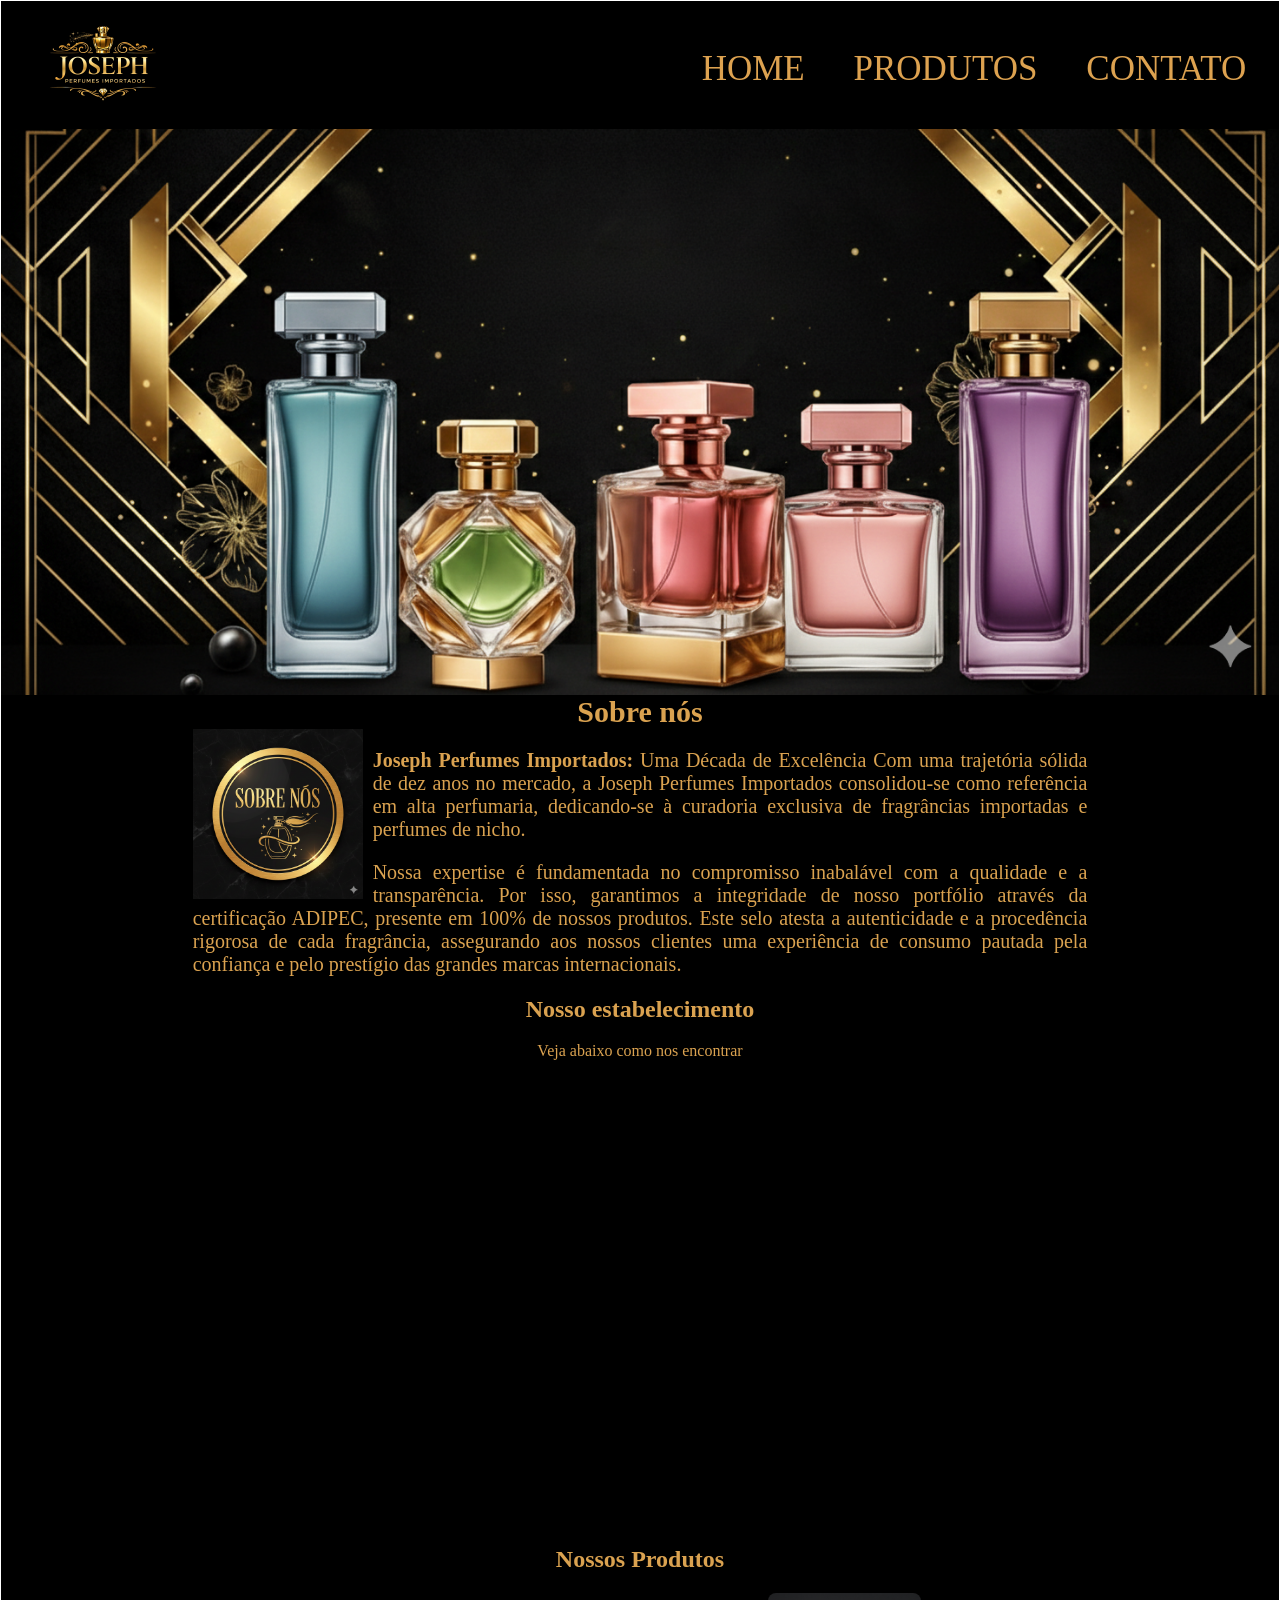
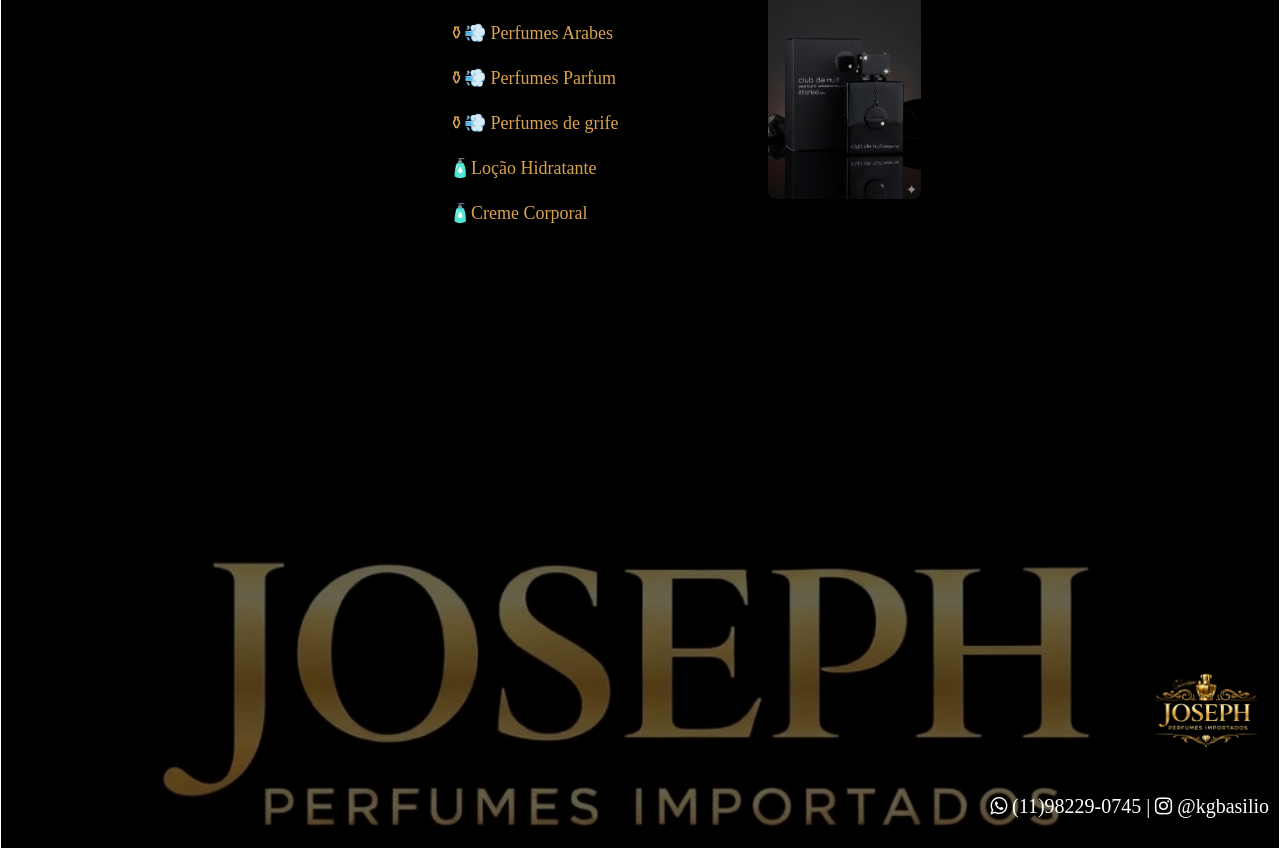
<file: index.html>
<html>

<head> 
    <link href= "css/estilo.css" rel="stylesheet"/>
    <link href="img/icon.png" rel="icon" type="img">
    <link rel="stylesheet" href="https://maxcdn.bootstrapcdn.com/font-awesome/4.5.0/css/font-awesome.min.css">
    <title> Joseph Importados</title>

</head>
    <body> 
        <header> 

            <div class="divHeader"> 
                <img src="img/logo.jpeg"  class="logo"/>
        
                 <!--Barra de navegação-->
                <nav>
                    <!--Lista de itens so Menu-->
                    <ul>
                         <li><a href="../index.html">HOME</a></li>
                        <li><a href="../telas/produtos.html">PRODUTOS</a></li>
                        <li><a href="../telas/contatos.html">CONTATO</a></li>
                    </ul>
                </nav>
            </div>
        </header>
        <!--Banner-->

        <img src="img/banner.png"  class="banner"/>
    
        <!--Sobre nós-->
            <main>
 
                <section class="sobre_nos">

                    <h2 class="titulos titulo_sobre_nos"> Sobre nós </h2>

                    <img src="img/sobre_nos.png" class="img_sobre_nos">

                    <p> <strong> Joseph Perfumes Importados: </strong>  Uma Década de Excelência
                    Com uma trajetória sólida de dez anos no mercado, a Joseph Perfumes Importados consolidou-se como referência em alta perfumaria, dedicando-se à curadoria exclusiva de fragrâncias importadas e perfumes de nicho. </p> 

                    <p>  Nossa expertise é fundamentada no compromisso inabalável com a qualidade e a transparência. Por isso, garantimos a integridade de nosso portfólio através da certificação ADIPEC, presente em 100% de nossos produtos. Este selo atesta a autenticidade e a procedência rigorosa de cada fragrância, assegurando aos nossos clientes uma experiência de consumo pautada pela confiança e pelo prestígio das grandes marcas internacionais. </p>    <!--CASO HOUVER MAIS TEXTOS UTILIZAR PARA <br><br>  OU ABRIR UM NOVO <p><p> PODEMOS TANTO CRIAR MAIS PARAGRAFOS COMO PULAR LINHA COM O  <p><p> -->
            
                </section>

                <!--Nosso Estabelecimento-->
                    <section class="mapa">
                
                        <h2 class="titulos"> Nosso estabelecimento</h2>
                

                        <p> Veja abaixo como nos encontrar </p>

                        <iframe src="https://www.google.com/maps/embed?pb=!1m18!1m12!1m3!1d3652.9167415569846!2d-46.508828024621664!3d-23.714667078694806!2m3!1f0!2f0!3f0!3m2!1i1024!2i768!4f13.1!3m3!1m2!1s0x94ce6a6d65994a8d%3A0x47d8b4e81de82e08!2sR.%20Nicolau%20Coelho%2C%20132%20-%20Vila%20Jo%C3%A3o%20Ramalho%2C%20Santo%20Andr%C3%A9%20-%20SP%2C%2009170-240!5e0!3m2!1spt-BR!2sbr!4v1772663843778!5m2!1spt-BR!2sbr" width="600" height="450" style="border:0;" allowfullscreen="" loading="lazy" referrerpolicy="no-referrer-when-downgrade"></iframe>
                    
                    </section>
            
                    <section class="nossosprodutos">

                        <h2 class="titulos_nossosprodutos"> Nossos Produtos</h2>

                        <!-- <p> ° Perfumes Arabes</p>
                        <p> ° Perfumes Parfum</p>
                        <p> ° Perfumes de grife</p>
                        <p> ° Loção Hidratante</p>
                        <p> ° Creme Corporal</p>  -->
                        <ul>
                    
                        <li>⚱💨 Perfumes Arabes</li>
                        <li>⚱💨 Perfumes Parfum</li>
                        <li>⚱💨 Perfumes de grife</li>
                        <li>🧴Loção Hidratante</li>
                        <li>🧴Creme Corporal</li>
                        </ul><img src="img/Nossos_produtos.png" class="img_nossos_produtos">

                    </section>

                        <!--VIDEO-->
                <section class="video">
                        <iframe width="560" height="315" src="https://www.youtube.com/embed/g6M8oJq-dEA?si=iCbDbgu5nta6P4BD" title="YouTube video player" frameborder="0" allow="accelerometer; autoplay; clipboard-write; encrypted-media; gyroscope; picture-in-picture; web-share" referrerpolicy="strict-origin-when-cross-origin" allowfullscreen></iframe>
                </section>
            </main>
        <footer>
                    <img src="img/logo.jpeg" title=" Joseph Importados" class="logo_footer">
                    <p>
                            <a href="https://wa.me/5511982290745" target= "_blank">  <i class="fa fa-whatsapp">  </i>  (11)98229-0745 </a> |
                            <a href="https://instagram.com/kgbasilio" target= "_blank">  <i class = "fa fa-instagram"></i>   @kgbasilio</a> </p>
               
        </footer>
    </body>
</html>
</file>
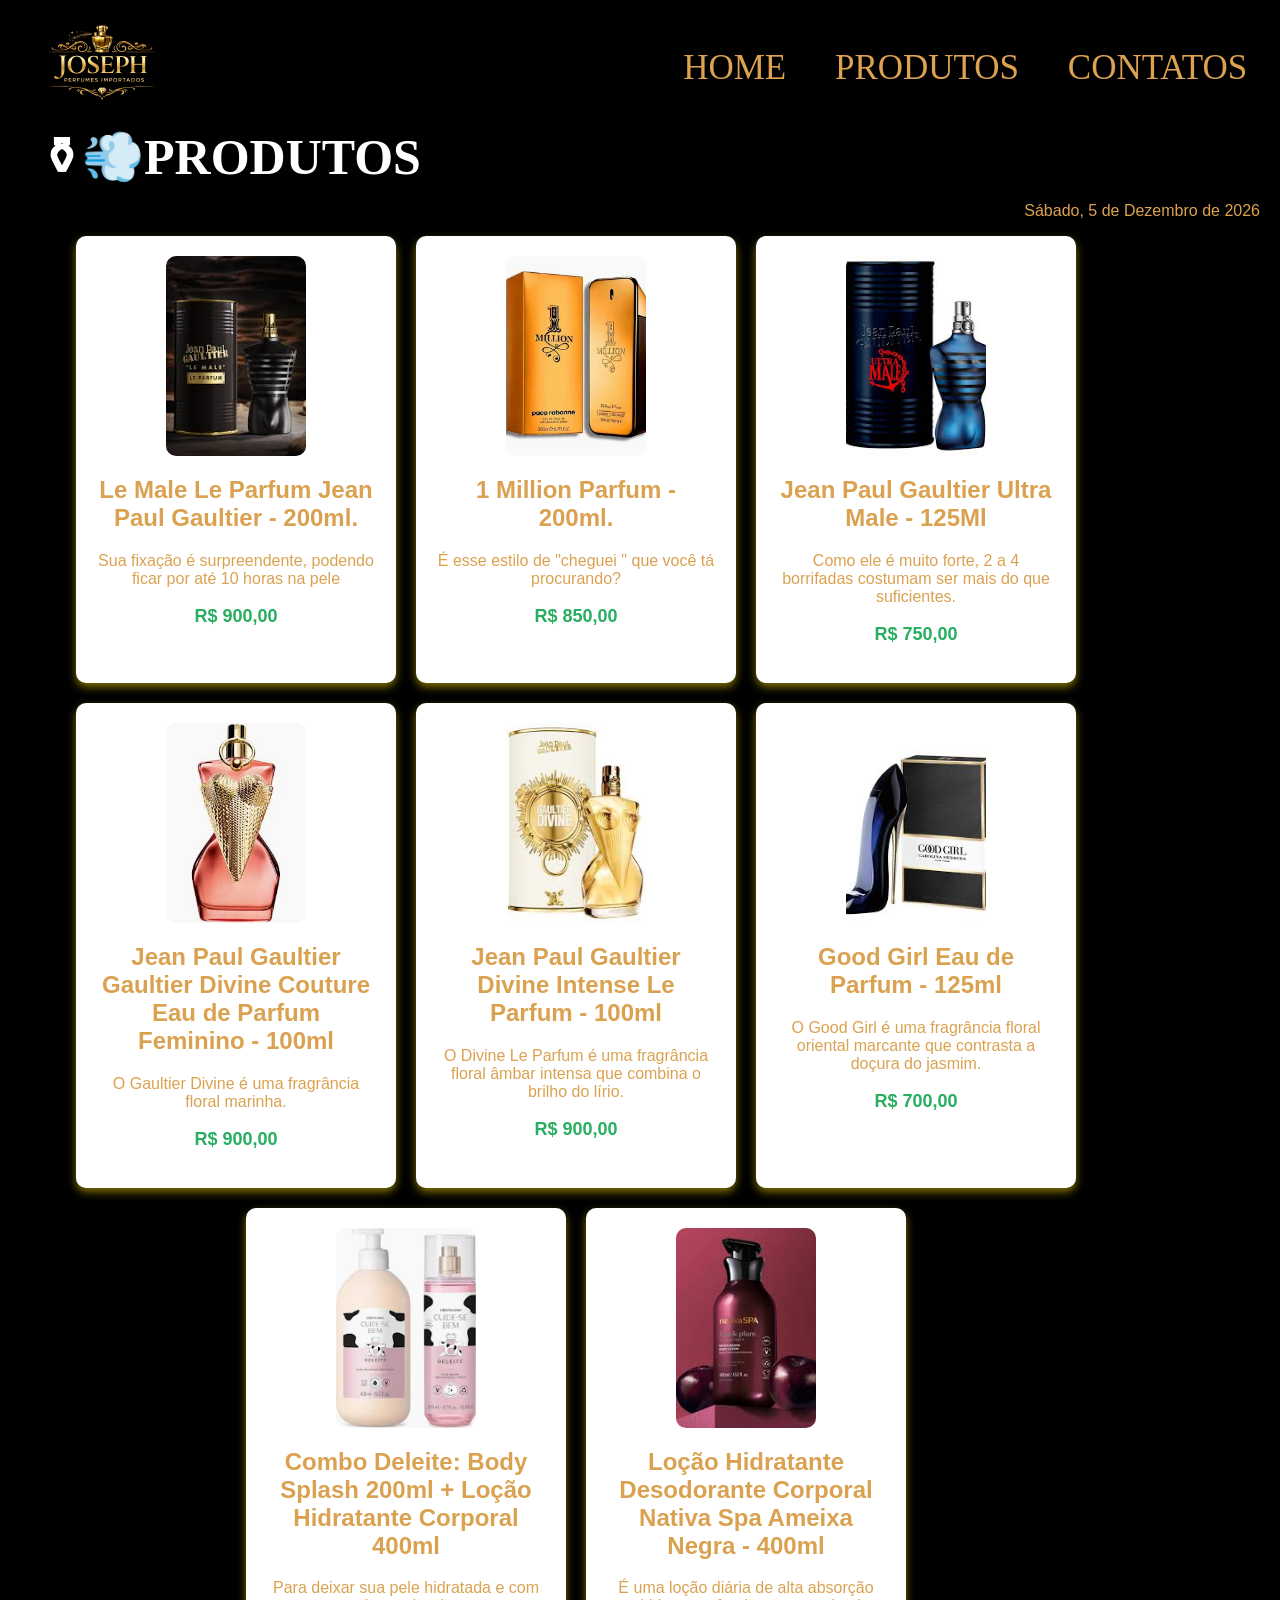
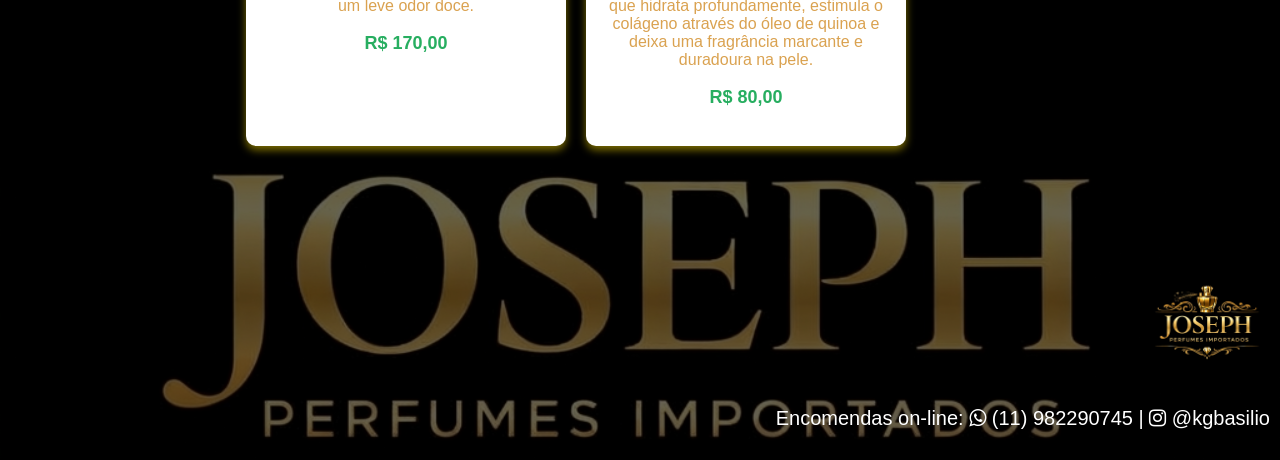
<file: telas/produtos.html>
<html>
    <head>
        <link href="../css/estilo.css" rel="stylesheet"/>
        <link href="../css/estilo_produto.css" rel="stylesheet"/>
        <link href="../img/favicon.ico" rel="icon" type="image/x-con">
        <link rel="stylesheet" href="https://maxcdn.bootstrapcdn.com/font-awesome/4.5.0/css/font-awesome.min.css">
        <title>Joseph Perfumes Importados</title>
        <script>
            

            function abrirDetalhes(nome,imagem,descricao){
               
               url=`pop_produtos.html?nomeProduto=${encodeURIComponent(nome)}&imgProduto=${encodeURIComponent(imagem)}&descProduto=${encodeURIComponent(descricao)}`;

               window.open(url, "_blank", "width=800,height=670") 
            }
        </script>
    </head>
    <body>
        <header>
            <div class="divHeader">
                <img src="../img/logo.jpeg" class="logo"/>
                <!--Barra de navegação-->
                <nav>
                    <!--Lista de itens do menu-->
                    <ul>
                        <li><a href="../index.html">HOME</a></li>
                        <li><a href="../telas/produtos.html">PRODUTOS</a></li>
                         <li><a href= "../telas/contatos.html">CONTATOS</a></li>
                    </ul>
                </nav>
            </div>
        </header>
        <!--Conteúdo da Página PRODUTOS-->
        <main>
            <ul class="produtos-titulo">
                <li>PRODUTOS</li>
            </ul>
            <!--Exibe a data-->
            <p class="data">
                <script type="text/JavaScript">
                    dia = new Array("Domingo","Segunda-feira","Terça-Feira","Quarta-Feira","Quinta-Feira","Sexta-Feira","Sábado");

                    mes = new Array("Janeiro","Fevereiro","Março","Abril","Maio","Junho","Julho","Agosto","Setembro","Outubro","Novembro","Dezembro")

                    data = new Date
                    document.write(dia[data.getDay()] + ", " +  data.getDate() + " de " + mes[data.getMonth()] + " de " + data.getFullYear());
                </script>
            </p>
            <!--Exibição dos Produtos-->
            <div class="container">
                <script>
                    //Descrição do produto
                    desc_produto="Esses são um dos nossos produtos.\n\nEscolha  um de sua preferência!!!"
                    slider=['../img/PRODUTOS/PRODUTO01.jpg','../img/PRODUTOS/PRODUTO02.jpg','../img/PRODUTOS/PRODUTO03.jpg','../img/PRODUTOS/PRODUTO04.jpg','../img/PRODUTOS/PRODUTO05.jpg','../img/PRODUTOS/PRODUTO06.jpg','../img/PRODUTOS/PRODUTO07.webp','../img/PRODUTOS/PRODUTO08.jpg'];
                </script>
                <div class="card" onclick="abrirDetalhes('Le Male Le Parfum Jean Paul Gaultier', slider, desc_produto)">
                    <img src="../img/PRODUTOS/PRODUTO01.jpg" />
                    <h2>Le Male Le Parfum Jean Paul Gaultier - 200ml. </h2>
                    <p>Sua fixação é surpreendente, podendo ficar por até 10 horas na pele </p>
                    <p class="preco">R$ 900,00</p>
                </div>
                <script>
                    desc_produto2="Esses são um dos nossos produtos.\n\nEscolha  um de sua preferência!!!"
                    slider2=['../img/PRODUTOS/PRODUTO01.jpg','../img/PRODUTOS/PRODUTO02.jpg','../img/PRODUTOS/PRODUTO03.jpg','../img/PRODUTOS/PRODUTO04.jpg','../img/PRODUTOS/PRODUTO05.jpg','../img/PRODUTOS/PRODUTO06.jpg','../img/PRODUTOS/PRODUTO07.webp','../img/PRODUTOS/PRODUTO08.jpg'];
                </script>
                <div class="card" onclick="abrirDetalhes('1 Million Parfum', slider2, desc_produto3)">
                    <img src="../img/PRODUTOS/PRODUTO02.jpg" alt="Produto 2">
                    <h2> 1 Million Parfum - 200ml. </h2>
                    <p>É esse estilo de "cheguei " que você tá procurando? </p>
                    <p class="preco">R$ 850,00</p>
                </div>



                
                <div class="card" onclick="abrirDetalhes('Jean Paul Gaultier Ultra Male', slider, desc_produto)">
                    <img src="../img/PRODUTOS/PRODUTO03.jpg" alt="Produto 3">
                    <h2>Jean Paul Gaultier Ultra Male - 125Ml</h2>
                    <p>Como ele é muito forte, 2 a 4 borrifadas costumam ser mais do que suficientes.</p>
                    <p class="preco">R$ 750,00</p>
                </div>
                <div class="card" onclick="abrirDetalhes('Jean Paul Gaultier Gaultier Divine Couture', slider, desc_produto)">
                    <img src="../img/PRODUTOS/PRODUTO04.jpg" alt="Produto 1">
                    <h2> Jean Paul Gaultier Gaultier Divine Couture Eau de Parfum Feminino - 100ml </h2>
                    <p>O Gaultier Divine é uma fragrância floral marinha.</p>
                    <p class="preco">R$ 900,00</p>
                </div>
                <div class="card" onclick="abrirDetalhes('Jean Paul Gaultier Divine Intense', slider, desc_produto)">
                    <img src="../img/PRODUTOS/PRODUTO05.jpg" alt="Produto 2">
                    <h2> Jean Paul Gaultier Divine Intense Le Parfum - 100ml </h2>
                    <p>O Divine Le Parfum é uma fragrância floral âmbar intensa que combina o brilho do lírio.</p>
                    <p class="preco">R$ 900,00</p>
                    <script>
                    desc_produto5="Esses são um dos nossos produtos.\n\nEscolha  um de sua preferência!!!"
                    slider5=['../img/PRODUTOS/PRODUTO01.jpg','../img/PRODUTOS/PRODUTO02.jpg','../img/PRODUTOS/PRODUTO03.jpg','../img/PRODUTOS/PRODUTO04.jpg','../img/PRODUTOS/PRODUTO05.jpg','../img/PRODUTOS/PRODUTO06.jpg','../img/PRODUTOS/PRODUTO07.webp','../img/PRODUTOS/PRODUTO08.jpg'];
                </script>
                </div>
                <div class="card" onclick="abrirDetalhes('Good Girl', slider, desc_produto)">
                    <img src="../img/PRODUTOS/PRODUTO06.jpg" alt="Produto 3">
                    <h2> Good Girl Eau de Parfum -  125ml </h2>
                    <p>O Good Girl é uma fragrância floral oriental marcante que contrasta a doçura do jasmim.</p>
                    <p class="preco">R$ 700,00</p>
                    <script>
                    desc_produto6="Esses são um dos nossos produtos.\n\nEscolha  um de sua preferência!!!"
                    slider6=['../img/PRODUTOS/PRODUTO01.jpg','../img/PRODUTOS/PRODUTO02.jpg','../img/PRODUTOS/PRODUTO03.jpg','../img/PRODUTOS/PRODUTO04.jpg','../img/PRODUTOS/PRODUTO05.jpg','../img/PRODUTOS/PRODUTO06.jpg','../img/PRODUTOS/PRODUTO07.webp','../img/PRODUTOS/PRODUTO08.jpg'];
                </script>
                </div>
                <div class="card" onclick="abrirDetalhes('Pano de Prato', slider, desc_produto)">
                    <img src="../img/PRODUTOS/PRODUTO07.webp" alt="Produto 3">
                    <h2> Combo Deleite: Body Splash 200ml + Loção Hidratante Corporal 400ml  </h2>
                    <p>Para deixar sua pele  hidratada e com um leve odor doce.</p>
                    <p class="preco">R$ 170,00</p>
                    <script>
                    desc_produto7="Esses são um dos nossos produtos.\n\nEscolha  um de sua preferência!!!"
                    slider7=['../img/PRODUTOS/PRODUTO01.jpg','../img/PRODUTOS/PRODUTO02.jpg','../img/PRODUTOS/PRODUTO03.jpg','../img/PRODUTOS/PRODUTO04.jpg','../img/PRODUTOS/PRODUTO05.jpg','../img/PRODUTOS/PRODUTO06.jpg','../img/PRODUTOS/PRODUTO07.webp','../img/PRODUTOS/PRODUTO08.jpg'];
                </script>
                </div>
                <div class="card" onclick="abrirDetalhes('Pano de Prato', slider, desc_produto)">
                    <img src="../img/PRODUTOS/PRODUTO08.jpg" alt="Produto 3">
                    <h2> Loção Hidratante Desodorante Corporal Nativa Spa Ameixa Negra - 400ml </h2>
                    <p>É uma loção diária de alta absorção que hidrata profundamente, estimula o colágeno através do óleo de quinoa e deixa uma fragrância marcante e duradoura na pele.</p>
                    <p class="preco">R$ 80,00</p>
                    <script>
                    desc_produto8="Esses são um dos nossos produtos.\n\nEscolha  um de sua preferência!!!"
                    slider8=['../img/PRODUTOS/PRODUTO01.jpg','../img/PRODUTOS/PRODUTO02.jpg','../img/PRODUTOS/PRODUTO03.jpg','../img/PRODUTOS/PRODUTO04.jpg','../img/PRODUTOS/PRODUTO05.jpg','../img/PRODUTOS/PRODUTO06.jpg','../img/PRODUTOS/PRODUTO07.webp','../img/PRODUTOS/PRODUTO08.jpg'];
                </script>
                </div>
            </div>
        </main>
        <footer>
            <img src="../img/logo.jpeg" title="Joseph Perfumes Importados" class="logo_footer"/>
            <p>
                Encomendas on-line: 
                <a href="https://wa.me/5511982290745" target="_blank"><i class="fa fa-whatsapp"></i> (11) 982290745</a> | 
                <a href="https://instagram.com/kgbasilio" target="_blank"><i class="fa fa-instagram"></i> @kgbasilio</a>
            </p>
        </footer>
    </body>
</html>
</file>
<file: css/estilo.css>
/*Estilização da cor do site*/
main{
    background-color: black;
    color: #daa250;
    /* background: linear-gradient(#dda250 , #d4af37 , #996515 , #000000 ); */
}

 /*Estilização padrão da Pagina*/
   body{
margin: 1;
font-family: 'Lucida Sans', 'Lucida Sans Regular', 'Lucida Grande', 'Lucida Sans Unicode', 'Geneva', 'Verdana, sans-serif';

}
 

/*Estilizaçãio para o header da pagina*/

header{
background-color: #000000;
padding: 20px 0 2   0px 0 ;
}

/*estilização logo*/
.logo{
width: 10%;
/*margin-left: 5%;*/ 
padding-left: 3%;
}
 
/*estilização "letras"*/
nav{
    color: #daa250;
    position: absolute;
    top: 10%;   
    right: 1%;
    font-size: 35;
    font-family: cursive;
}

nav li{
    display: inline;
    margin: 20px;

}

/*cor dos menus*/

nav li a{

color: #dda250;
text-decoration: none;

}
.divHeader{
    position: relative;
}

/*estilização do banner*/
.banner{
    width: 100%;
    height: 63%;
    object-fit: cover;
    object-position: bottom;
    margin: 0%
}

/*ESTILIZAÇÃO DOS TITULOS*/
 .titulos{
     text-align: center;

 } 


/*ESTILIZAÇÃO DA SESSÃO SOBRE NÓS*/
.sobre_nos{
    width: 70%;
margin-left: 15%;
text-align: justify;
font-size: 20px;
/* color: white; */
}

/*ESTILIZAÇÃO IMAGEM SOBRE NÓS*/
.img_sobre_nos{
width: 19%;
float: left;
margin-right: 10px;
}

/*ESTILIZAÇÃO DA 'HISTÓRIA' SOBRE NÓS*/
.titulo_sobre_nos{
clear: left;
margin: 0;

}
 
/*ESTILIZAÇÃO DA SEÇÃO NOSSO ESTABELECIMENTO*/
.mapa{
    text-align: center;
    /* color: white */
    
}


   /*ESTILIZAÇÃO DA SEÇÃO NOSSOS PRODUTOS*/ 
.titulos_nossosprodutos{
    text-align: center;
    /* color: rgb(255, 255, 255); */
    

}

.img_nossos_produtos{
    border-radius: 8px;
    position: relative;
    width: 12%;
    right: -60%;
    top: 0px;
    opacity: 1;
    transition: 400;
}

.nossosprodutos ul{
  /* color: rgb(255, 255, 255); */
    list-style: none;
    width: 15%;
    position: absolute;
    padding-left: 35%;
    line-height: 2.5;
    font-size: 18px;
}


/*VIDEO*/

.video{
text-align: center;
padding-bottom: 20px;
padding-top: 20px;
}

/*FOOTER*/

footer p{
color:#ffffff;
text-align: right;
font-size: 20px;
}
 /*rodapé*/

footer{
    
padding: 95px 10px 10px;
background: url("../img/rodape.png");
background-size: cover;
background-position: center;
background-color:rgba(0,0,0,0.6);
background-blend-mode: darken;

}       
footer a {
color: white;
text-decoration: none;

}
.logo_footer{
width: 10%;
padding-left: 90%;

}
</file>
<file: css/estilo_produto.css>
/*Estilização padrão da página*/
body{
    margin: 0;
    font-family: 'Lucida Sans', 'Lucida Sans Regular', 'Lucida Grande', 'Lucida Sans Unicode', Geneva, Verdana, sans-serif;
}
/*Título*/
.produtos-titulo{
    font-size: 50px;
    font-weight: bold;
    color: rgb(255, 255, 255);
    font-family: cursive;
    list-style: none;
    margin: 0;
}
.produtos-titulo li:before{
    content: "⚱💨";
}

/*Gradiente do fundo*/
main{
    background: linear-gradient(#000000)x
}

/*Container dos cards*/
.container {
    width: 90%;
    margin-right: 80%;
    display: flex;
    justify-content: center;
    flex-wrap: wrap;
    padding-bottom: 20px;
    gap: 20px;
}
/*Estilização do card*/
.card{
    background-color: rgb(255, 255, 255);
    width: 280px;
    border-radius: 10px;
    border: 20px;
    border-color:  #dda250;
    text-align: center;
    padding: 20px;
    box-shadow: 0 4px 8px rgb(127, 112, 0);
    transition: transform 0.3s ease-in-out;
}
.card:hover{
    transform: scale(1.05);
    cursor: pointer;
}
.card img{
    width: 50%;
    height: 200px;
    object-fit: cover;
    border-radius: 10px;
}

.preco {
    font-size: 18px;
    font-weight: bold;
    color: #27ae60;
}
/*Estilização da Data*/
.data {
    color: #dda250;
    text-align: right;
    margin-right: 20px;
    font-size: 16px;
}

/*Estilização da POP*/
.pop{
    margin: 0;
}
.pop img{
    width: 650;
    height: 450;
    border-radius: 10px;
}
.pop h1{
    font-size: 40px;
    font-weight: bold;
    text-align: center;
    color: rgb(78,8,116);
}
.pop p{
    padding: 2% 0 9% 7%;
    margin: 0;
    white-space: pre-line;
    
}

.slider {
    display: flex;
    align-items: center;
    justify-items: center;
    gap: 5px;
    margin-top: 20px;
    margin-left: 5%;
}

.slider button{
    background-color: purple;
    border: none;
    font-size: 24px;
    color: white;
    cursor: pointer;
    padding: 8px;
}
</file>
